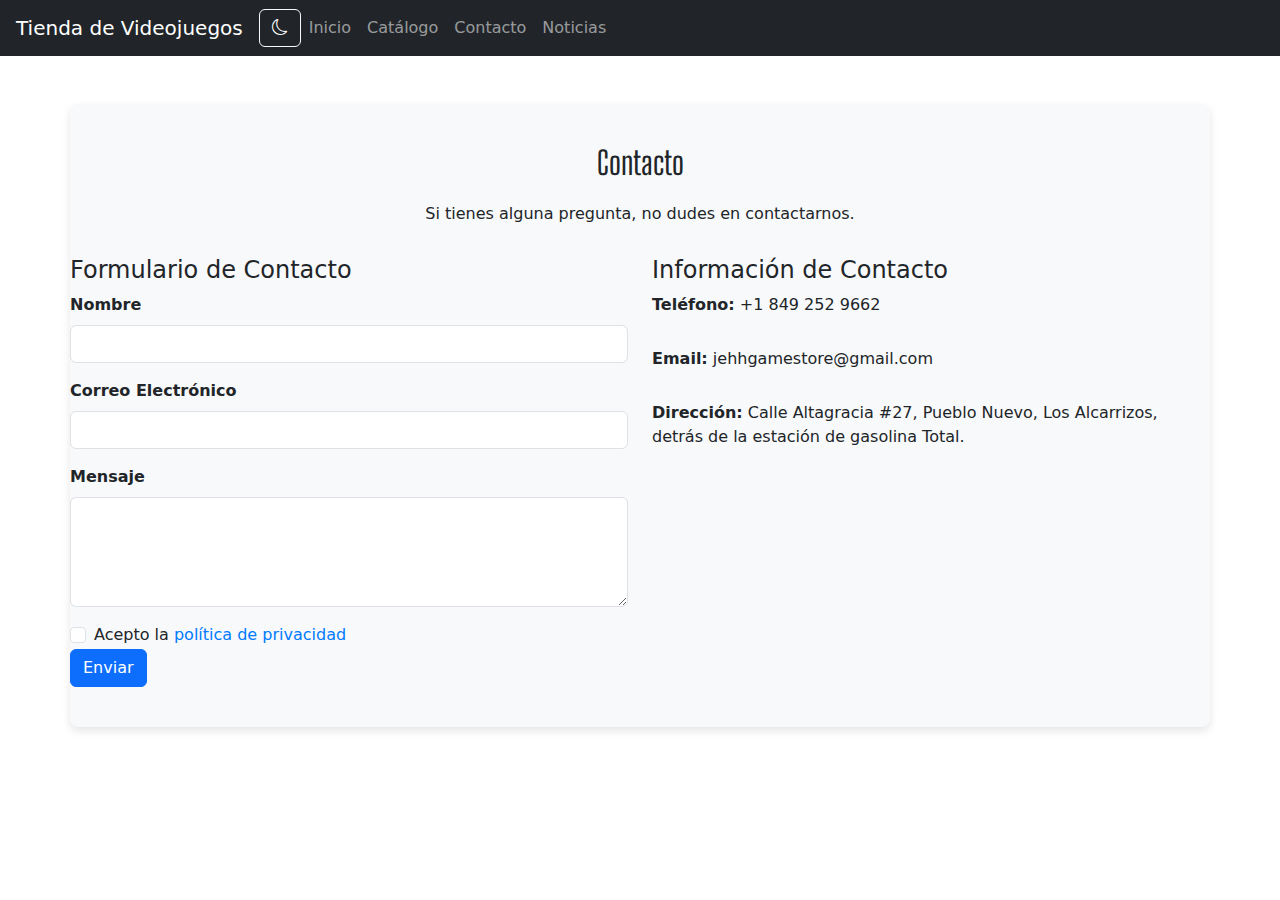
<file: contacto.html>
<!DOCTYPE html>
<html lang="es">
<head>
    <meta charset="UTF-8">
    <meta name="viewport" content="width=device-width, initial-scale=1.0">
    <title>Tienda de Videojuegos</title>
    <link rel="stylesheet" href="css/styles.css">

     <!-- icono bootstrap -->
    <link rel="stylesheet" href="https://cdn.jsdelivr.net/npm/bootstrap-icons@1.5.0/font/bootstrap-icons.css">

     <!-- mas icono -->
    <link rel="icon" href="https://cdn-icons-png.flaticon.com/512/330/330942.png" type="image/png">

    <!-- Google Fonts -->
    <link href="https://fonts.googleapis.com/css2?family=Big+Shoulders+Display:wght@400;700&display=swap" rel="stylesheet">
    
    <!-- Libreria de icono de redes -->
    <link rel="stylesheet" href="https://cdnjs.cloudflare.com/ajax/libs/font-awesome/6.0.0-beta3/css/all.min.css">

    <!-- Librerías y estilos -->
    <script src="https://code.jquery.com/jquery-3.6.0.min.js"></script>
    <link href="https://cdn.jsdelivr.net/npm/bootstrap@5.3.0/dist/css/bootstrap.min.css" rel="stylesheet">
    <script src="https://cdn.jsdelivr.net/npm/bootstrap@5.3.0/dist/js/bootstrap.bundle.min.js"></script>


<body>
<header class="navbar navbar-expand-lg navbar-dark bg-dark px-3">
    <a class="navbar-brand" href="#">Tienda de Videojuegos</a>
    <div class="ms-auto"> <!-- Clase para mover el botón a la derecha -->
        <button class="btn btn-outline-light" id="toggle-dark-mode">
            <i class="bi bi-moon"></i> <!-- Icono de Bootstrap para el modo oscuro -->
        </button>
    </div>
    <div class="collapse navbar-collapse" id="navbarNav">
        <ul class="navbar-nav me-auto">
            <li class="nav-item"><a class="nav-link" href="index.html">Inicio</a></li>
            <li class="nav-item"><a class="nav-link" href="catalogo.html">Catálogo</a></li>
            <li class="nav-item"><a class="nav-link" href="contacto.html">Contacto</a></li>
            <li class="nav-item"><a class="nav-link" href="noticias.html">Noticias</a></li>
        </ul>
    </div>
</header>


<section id="contacto" class="container my-5">
    <h2 class="text-center">Contacto</h2>
    <p class="text-center">Si tienes alguna pregunta, no dudes en contactarnos.</p>
        <div class="row">
            <div class="col-md-6">
                <h4>Formulario de Contacto</h4>
                <form>
                    <div class="mb-3">
                        <label for="nombre" class="form-label">Nombre</label>
                        <input type="text" class="form-control" id="nombre" required>
                    </div>
                    <div class="mb-3">
                        <label for="email" class="form-label">Correo Electrónico</label>
                        <input type="email" class="form-control" id="email" required>
                    </div>
                    <div class="mb-3">
                        <label for="mensaje" class="form-label">Mensaje</label>
                        <textarea class="form-control" id="mensaje" rows="4" required></textarea>
                    </div>
                    <div class="form-check">
                        <input type="checkbox" class="form-check-input" id="politica" required>
                        <label class="form-check-label" for="politica">
                            Acepto la <a href="#" data-bs-toggle="modal" data-bs-target="#politicaModal">política de privacidad</a>
                        </label>
                    </div>
                    <button type="submit" class="btn btn-primary">Enviar</button>
                </form>
            </div>
    
            <div class="col-md-6">
                <h4>Información de Contacto</h4>
                <p><strong>Teléfono:</strong> +1 849 252 9662</p>
                <p><strong>Email:</strong> jehhgamestore@gmail.com</p>
                <p><strong>Dirección:</strong> Calle Altagracia #27, Pueblo Nuevo, Los Alcarrizos, detrás de la estación de gasolina Total. </p>
            </div>
        </div>
    
        <!-- Modal de Política de Privacidad -->
        <div class="modal fade" id="politicaModal" tabindex="-1" aria-labelledby="politicaModalLabel" aria-hidden="true">
            <div class="modal-dialog">
                <div class="modal-content">
                    <div class="modal-header">
                        <h5 class="modal-title" id="politicaModalLabel">Política de Privacidad</h5>
                        <button type="button" class="btn-close" data-bs-dismiss="modal" aria-label="Close"></button>
                    </div>
                    <div class="modal-body">
                        <p>Tu privacidad es importante para nosotros. Esta política explica cómo recopilamos, usamos y protegemos tu información personal.</p>
                        <h6>Recopilación de Información</h6>
                        <p>Recopilamos información que nos proporcionas al completar formularios en nuestro sitio web.</p>
                        <h6>Uso de la Información</h6>
                        <p>Utilizamos tu información para responder a tus consultas y mejorar nuestros servicios.</p>
                        <h6>Protección de la Información</h6>
                        <p>Implementamos medidas de seguridad para proteger tu información personal.</p>
                        <p>Si tienes alguna pregunta sobre nuestra política de privacidad, no dudes en contactarnos.</p>
                    </div>
                    <div class="modal-footer">
                        <button type="button" class="btn btn-secondary" data-bs-dismiss="modal">Cerrar</button>
                    </div>
                </div>
            </div>
        </div>
    </section>
    <script src="js/script.js"></script>
</body>
</html>
</file>
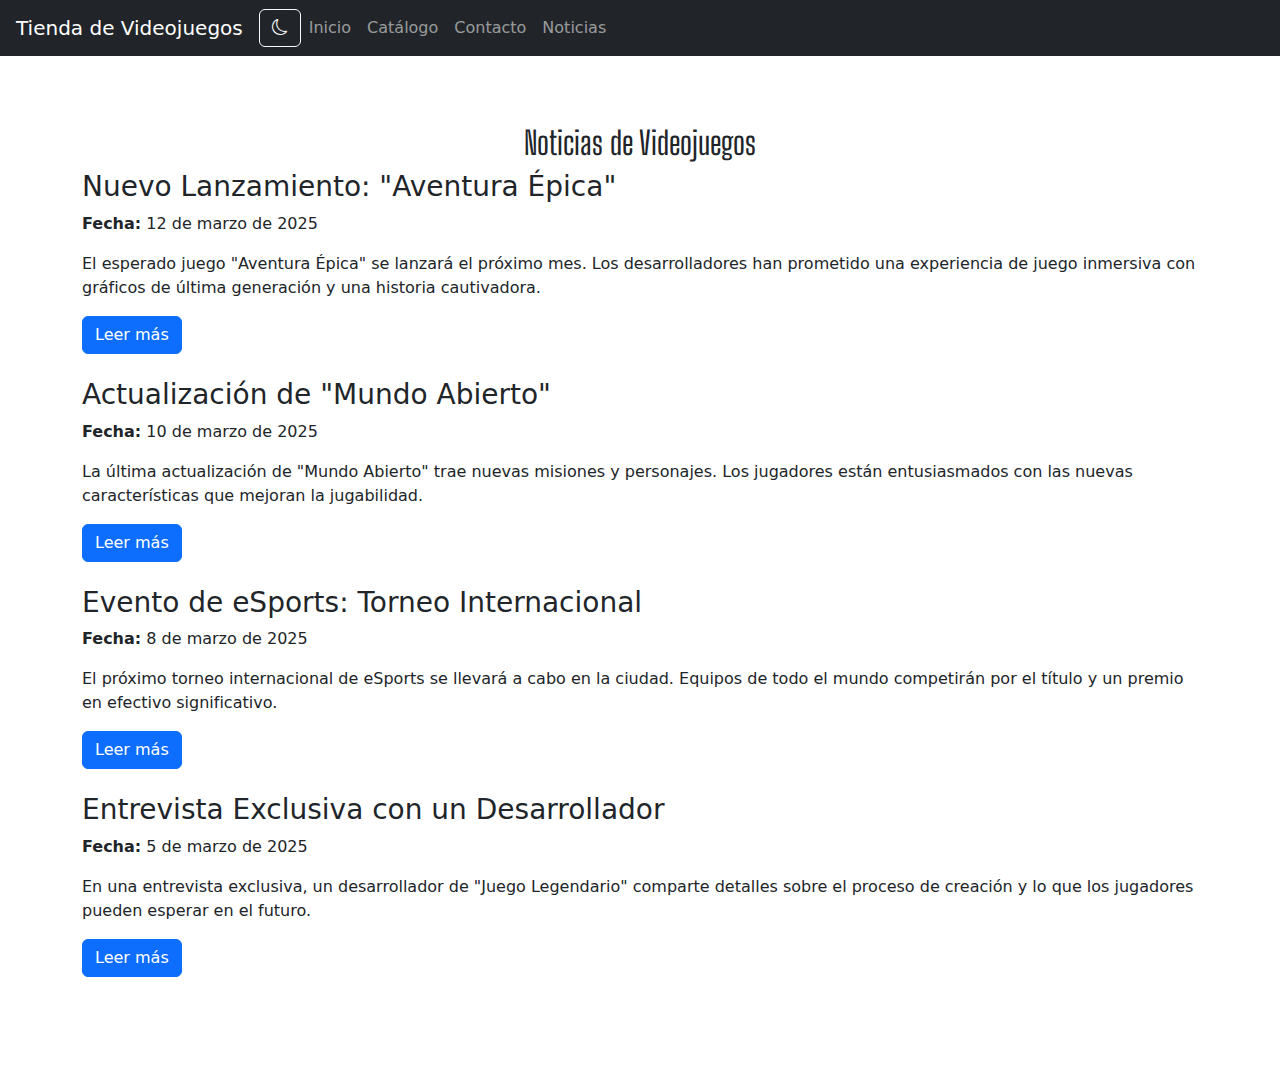
<file: noticias.html>
<!DOCTYPE html>
<html lang="es">
<head>
    <meta charset="UTF-8">
    <meta name="viewport" content="width=device-width, initial-scale=1.0">
    <title>Tienda de Videojuegos</title>
    <link rel="stylesheet" href="css/styles.css">

     <!-- icono bootstrap -->
    <link rel="stylesheet" href="https://cdn.jsdelivr.net/npm/bootstrap-icons@1.5.0/font/bootstrap-icons.css">

     <!-- mas icono -->
    <link rel="icon" href="https://cdn-icons-png.flaticon.com/512/330/330942.png" type="image/png">

    <!-- Google Fonts -->
    <link href="https://fonts.googleapis.com/css2?family=Big+Shoulders+Display:wght@400;700&display=swap" rel="stylesheet">
    
    <!-- Libreria de icono de redes -->
    <link rel="stylesheet" href="https://cdnjs.cloudflare.com/ajax/libs/font-awesome/6.0.0-beta3/css/all.min.css">

    <!-- Librerías y estilos -->
    <script src="https://code.jquery.com/jquery-3.6.0.min.js"></script>
    <link href="https://cdn.jsdelivr.net/npm/bootstrap@5.3.0/dist/css/bootstrap.min.css" rel="stylesheet">
    <script src="https://cdn.jsdelivr.net/npm/bootstrap@5.3.0/dist/js/bootstrap.bundle.min.js"></script>


</head>
<body>

    <header class="navbar navbar-expand-lg navbar-dark bg-dark px-3">
        <a class="navbar-brand" href="#">Tienda de Videojuegos</a>
        <div class="ms-auto"> <!-- Clase para mover el botón a la derecha -->
            <button class="btn btn-outline-light" id="toggle-dark-mode">
                <i class="bi bi-moon"></i> <!-- Icono de Bootstrap para el modo oscuro -->
            </button>
        </div>
        <div class="collapse navbar-collapse" id="navbarNav">
            <ul class="navbar-nav me-auto">
                <li class="nav-item"><a class="nav-link" href="index.html">Inicio</a></li>
                <li class="nav-item"><a class="nav-link" href="catalogo.html">Catálogo</a></li>
                <li class="nav-item"><a class="nav-link" href="contacto.html">Contacto</a></li>
                <li class="nav-item"><a class="nav-link" href="noticias.html">Noticias</a></li>
            </ul>
        </div>
    </header>

    <section id="noticias" class="container my-5">
        <h2 class="text-center">Noticias de Videojuegos</h2>
        
        <article class="mb-4">
            <h3>Nuevo Lanzamiento: "Aventura Épica"</h3>
            <p><strong>Fecha:</strong> 12 de marzo de 2025</p>
            <p>El esperado juego "Aventura Épica" se lanzará el próximo mes. Los desarrolladores han prometido una experiencia de juego inmersiva con gráficos de última generación y una historia cautivadora.</p>
            <button class="btn btn-primary" data-bs-toggle="modal" data-bs-target="#modalNoticia1">Leer más</button>
        </article>
    
        <article class="mb-4">
            <h3>Actualización de "Mundo Abierto"</h3>
            <p><strong>Fecha:</strong> 10 de marzo de 2025</p>
            <p>La última actualización de "Mundo Abierto" trae nuevas misiones y personajes. Los jugadores están entusiasmados con las nuevas características que mejoran la jugabilidad.</p>
            <button class="btn btn-primary" data-bs-toggle="modal" data-bs-target="#modalNoticia2">Leer más</button>
        </article>
    
        <article class="mb-4">
            <h3>Evento de eSports: Torneo Internacional</h3>
            <p><strong>Fecha:</strong> 8 de marzo de 2025</p>
            <p>El próximo torneo internacional de eSports se llevará a cabo en la ciudad. Equipos de todo el mundo competirán por el título y un premio en efectivo significativo.</p>
            <button class="btn btn-primary" data-bs-toggle="modal" data-bs-target="#modalNoticia3">Leer más</button>
        </article>
    
        <article class="mb-4">
            <h3>Entrevista Exclusiva con un Desarrollador</h3>
            <p><strong>Fecha:</strong> 5 de marzo de 2025</p>
            <p>En una entrevista exclusiva, un desarrollador de "Juego Legendario" comparte detalles sobre el proceso de creación y lo que los jugadores pueden esperar en el futuro.</p>
            <button class="btn btn-primary" data-bs-toggle="modal" data-bs-target="#modalNoticia4">Leer más</button>
        </article>
    
        <!-- Modales para cada noticia -->
        <div class="modal fade" id="modalNoticia1" tabindex="-1" aria-labelledby="modalNoticia1Label" aria-hidden="true">
            <div class="modal-dialog">
                <div class="modal-content">
                    <div class="modal-header">
                        <h5 class="modal-title" id="modalNoticia1Label">Nuevo Lanzamiento: "Aventura Épica"</h5>
                        <button type="button" class="btn-close" data-bs-dismiss="modal" aria-label="Close"></button>
                    </div>
                    <div class="modal-body">
                        <p>El juego "Aventura Épica" promete llevar a los jugadores a un mundo lleno de aventuras y desafíos. Con un sistema de combate innovador y una narrativa profunda, los jugadores podrán explorar vastos paisajes y enfrentarse a enemigos temibles.</p>
                        <p>Además, se han anunciado varias ediciones especiales que incluirán contenido adicional y objetos exclusivos.</p>
                    </div>
                    <div class="modal-footer">
                        <button type="button" class="btn btn-secondary" data-bs-dismiss="modal">Cerrar</button>
                    </div>
                </div>
            </div>
        </div>
    
        <div class="modal fade" id="modalNoticia2" tabindex="-1" aria-labelledby="modalNoticia2Label" aria-hidden="true">
            <div class="modal-dialog">
                <div class="modal-content">
                    <div class="modal-header">
                        <h5 class="modal-title" id="modalNoticia2Label">Actualización de "Mundo Abierto"</h5>
                        <button type="button" class="btn-close" data-bs-dismiss="modal" aria-label="Close"></button>
                    </div>
                    <div class="modal-body">
                        <p>La nueva actualización de "Mundo Abierto" incluye una serie de misiones que expanden la historia principal, así como nuevos personajes jug

<script src="js/script.js"></script>
</file>
<file: css/styles.css>
/* Estilos generales */
body {
    font-family: 'Arial', sans-serif; /* Fuente por defecto */
}
h2 {
    font-family: 'Big Shoulders Display', sans-serif; /* Aplicar la fuente Big Shoulders a los encabezados */
}
.card-title {
    font-family: 'Big Shoulders Display', sans-serif; /* Aplicar la fuente Big Shoulders a los títulos de las tarjetas */
}


body {
    font-family: 'Arial', sans-serif; /* Fuente por defecto */
    background-color: #f8f9fa; /* Color de fondo claro */
    color: #212529; /* Color de texto oscuro */
    transition: background-color 0.3s, color 0.3s; /* Transición suave para el modo oscuro */
}

h2 {
    font-family: 'Big Shoulders Display', sans-serif; /* Fuente para encabezados */
}

.card-title {
    font-family: 'Big Shoulders Display', sans-serif; /* Fuente para títulos de tarjetas */
}

/* Estilos para el modo oscuro */
body.dark-mode {
    background-color: #343a40; /* Color de fondo oscuro */
    color: #f8f9fa; /* Color de texto claro */
}

.navbar {
    transition: background-color 0.3s; /* Transición suave para la barra de navegación */
}

.navbar-dark {
    background-color: #212529; /* Color de fondo de la barra de navegación en modo claro */
}

body.dark-mode .navbar-dark {
    background-color: #495057; /* Color de fondo de la barra de navegación en modo oscuro */
}

.nav-link {
    color: #f8f9fa; /* Color de texto de los enlaces */
}

body.dark-mode .nav-link {
    color: #adb5bd; /* Color de texto de los enlaces en modo oscuro */
}

.carousel-caption h5 {
    font-family: 'Big Shoulders Display', sans-serif; /* Fuente para títulos del carrusel */
    font-size: 1.5rem; /* Tamaño de fuente para títulos */
}

.carousel-caption p {
    font-family: 'Arial', sans-serif; /* Fuente para descripciones del carrusel */
    font-size: 1rem; /* Tamaño de fuente para descripciones */
}

/* Estilos para botones */
.btn {
    transition: background-color 0.3s, color 0.3s; /* Transición suave para botones */
}

body.dark-mode .btn {
    background-color: #495057; /* Color de fondo de botones en modo oscuro */
    color: #f8f9fa; /* Color de texto de botones en modo oscuro */
}

body.dark-mode .btn:hover {
    background-color: #6c757d; /* Color de fondo de botones al pasar el mouse en modo oscuro */
}

/* Estilos para el contenedor principal */
#principal {
    padding: 20px;
}

/* Estilos para el pie de página */
footer {
    background-color: #212529; /* Color de fondo del pie de página */
    color: #f8f9fa; /* Color de texto del pie de página */
    text-align: center;
    padding: 10px 0;
    position: relative;
    bottom: 0;
    width: 100%;
}

/* carrucel con html2 */
.carousel-caption h5 {
    font-family: 'Big Shoulders Display', sans-serif; /* Aplicar la fuente Big Shoulders a los títulos del carrusel */
    font-size: 1.5rem; /* Ajusta el tamaño de la fuente según sea necesario */
}

.carousel-caption p {
    font-family: 'Arial', sans-serif; /* Puedes mantener la fuente por defecto o cambiarla */
    font-size: 1rem; /* Ajusta el tamaño de la fuente según sea necesario */
}

.container {
    padding: 20px;
}

.img-fluid {
    border-radius: 10px; /* Rounded corners */
    margin-bottom: 15px; /* Space below each image */
}

.album-image {
    width: 100%; /* Asegura que la imagen ocupe el 100% del ancho de la columna */
    height: 200px; /* Establece una altura fija para todas las imágenes */
    object-fit: cover; /* Asegura que la imagen mantenga su proporción y se recorte si es necesario */
    border-radius: 10px; /* Bordes redondeados */
    margin-bottom: 15px; /* Espaciado inferior */
}

/* icono de las redes */
.social-icons {
    margin-top: 20px; /* Espacio superior para separar el ícono del texto */
}

.social-icons a {
    display: inline-block; /* Asegúrate de que el enlace se comporte como un bloque en línea */
}

.social-icons i {
    transition: transform 0.3s; /* Transición suave para el efecto hover */
}

.social-icons i:hover {
    transform: scale(1.1); /* Aumenta el tamaño del ícono al pasar el mouse */
}

/* Catalogo */

body {
    font-family: 'Arial', sans-serif; /* Fuente por defecto */
}
h2 {
    font-family: 'Big Shoulders Display', sans-serif; /* Aplicar la fuente Big Shoulders a los encabezados */
}
.card-title {
    font-family: 'Big Shoulders Display', sans-serif; /* Aplicar la fuente Big Shoulders a los títulos de las tarjetas */
}
.price {
    position: relative;
    display: inline-block; /* Asegura que el precio y el botón estén en línea */
}
.add-to-cart {
    display: none; /* Ocultar el botón por defecto */
    margin-top: 5px; /* Espacio entre el precio y el botón */
}
.price:hover .add-to-cart {
    display: block; /* Mostrar el botón al pasar el ratón sobre el precio */
}
.total {
    font-weight: bold;
    margin-top: 20px;
}
.buy-button {
    display: none; /* Ocultar el botón de compra por defecto */
}


/* Estilos generales para la sección de contacto */
#contacto {
    background-color: #f8f9fa; /* Color de fondo claro */
    padding: 40px 0; /* Espaciado superior e inferior */
    border-radius: 8px; /* Bordes redondeados */
    box-shadow: 0 4px 8px rgba(0, 0, 0, 0.1); /* Sombra sutil */
}

#contacto h2 {
    font-family: 'Big Shoulders Display', cursive; /* Fuente personalizada */
    margin-bottom: 20px; /* Espaciado inferior */
}

#contacto p {
    margin-bottom: 30px; /* Espaciado inferior */
}

/* Estilos para el formulario */
.form-label {
    font-weight: bold; /* Negrita para las etiquetas */
}

.btn-primary {
    background-color: #007bff; /* Color de fondo del botón */
    border: none; /* Sin borde */
}

.btn-primary:hover {
    background-color: #0056b3; /* Color de fondo al pasar el mouse */
}

/* Estilos para el modal */
.modal-content {
    border-radius: 8px; /* Bordes redondeados para el modal */
}

.modal-header {
    background-color: #007bff; /* Color de fondo del encabezado del modal */
    color: white; /* Color del texto del encabezado */
}

.modal-footer {
    border-top: none; /* Sin borde superior en el pie del modal */
}

/* Estilos para el checkbox */
.form-check-label a {
    color: #007bff; /* Color del enlace */
    text-decoration: none; /* Sin subrayado */
}

.form-check-label a:hover {
    text-decoration: underline; /* Subrayado al pasar el mouse */
}

/* Estilos para el modo oscuro */
body.dark-mode {
    background-color: #121212; /* Color de fondo oscuro */
    color: #ffffff; /* Color de texto claro */
}

body.dark-mode #contacto {
    background-color: #1e1e1e; /* Fondo oscuro para la sección de contacto */
}

body.dark-mode .modal-content {
    background-color: #2c2c2c; /* Fondo oscuro para el modal */
    color: #ffffff; /* Color de texto claro en el modal */
}

body.dark-mode .modal-header {
    background-color: #007bff; /* Mantener el color del encabezado del modal */
    color: white; /* Color del texto del encabezado */
}

body.dark-mode .btn-primary {
    background-color: #0056b3; /* Color del botón en modo oscuro */
}

body.dark-mode .form-check-label a {
    color: #007bff; /* Color del enlace en modo oscuro */
}
</file>
